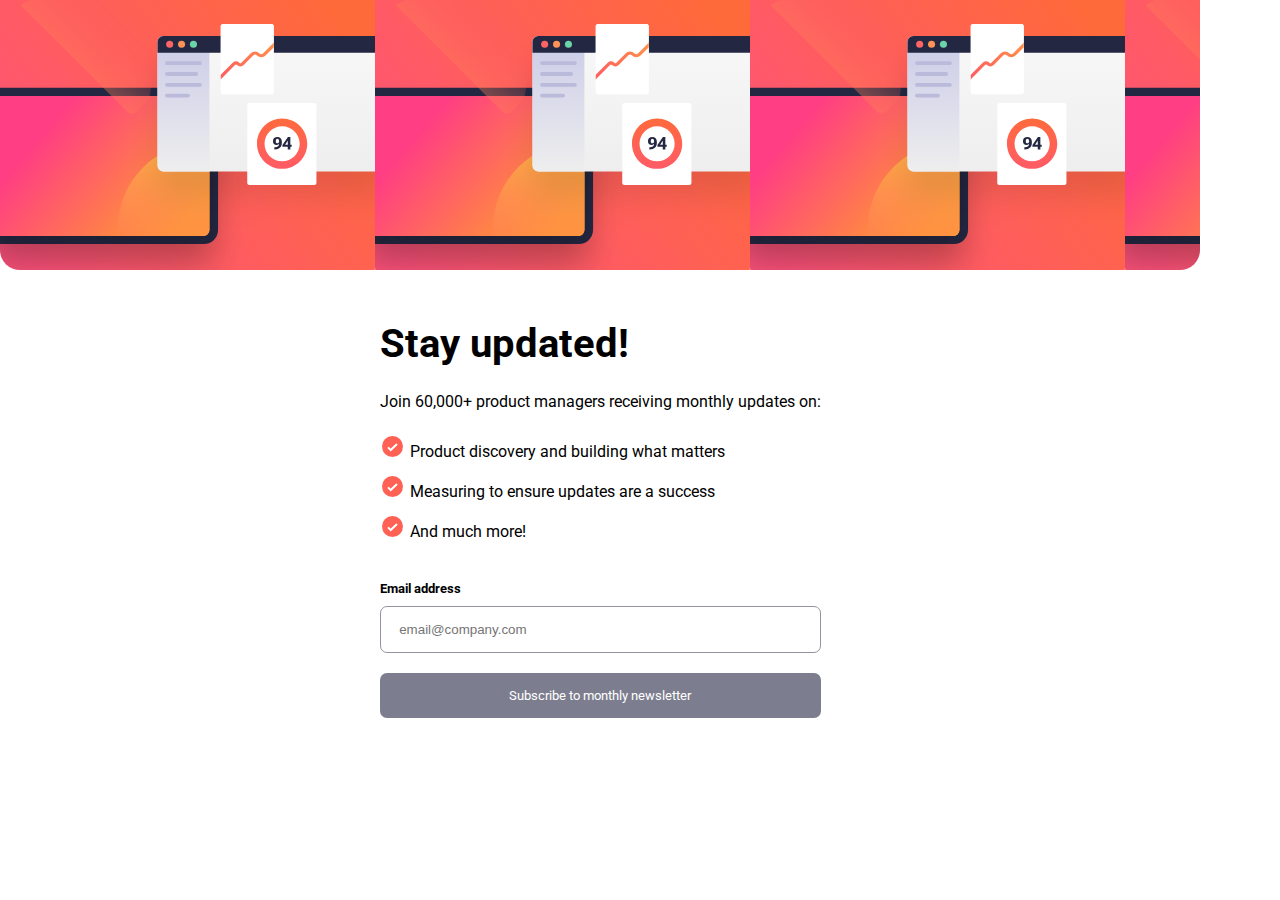
<file: index.html>
<!DOCTYPE html>
<html lang="en">
<head>
  <meta charset="UTF-8">
  <meta name="viewport" content="width=device-width, initial-scale=1.0"> <!-- displays site properly based on user's device -->

  <link rel="icon" type="image/png" sizes="32x32" href="./assets/images/favicon-32x32.png">
  
  <title>Frontend Mentor | Newsletter sign-up form with success message</title>


  <!--Typography-->
  <link rel="preconnect" href="https://fonts.googleapis.com">
  <link rel="preconnect" href="https://fonts.gstatic.com" crossorigin>
  <link href="https://fonts.googleapis.com/css2?family=Roboto:wght@400;700&display=swap" rel="stylesheet">

  <!--Styles-CSS-->
  <link rel="stylesheet" href="assets/css/styles.css">

</head>
<body>

  <!-- Sign-up form start -->



 <div class="container">
  <header class="header">
    <!-- <img class="header__img" src="assets/images/illustration-sign-up-mobile.svg" alt=""> -->
  </header>

  <main class="main">
    <div class="topText">
      <h1>Stay updated!</h1>
      <p>Join 60,000+ product managers receiving monthly updates on:</p>
    </div>
      <div class="benefits">
        <ul class="ulBenefits">
          <li class="ulBenefits__li"> Product discovery and building what matters</li>
          <li class="ulBenefits__li">Measuring to ensure updates are a success</li>
          <li class="ulBenefits__li"> And much more!</li>
        </ul>
      </div>
      <form id="form" class="form">
        <div class="formInfo">
          <div class="errorValidation">
            <label class="formInfo__label" for="email">Email address</label> <p class="errorValidation__p"></p>
          </div>
           
            <input class="formInfo__input " id="email" type="email" placeholder=" email@company.com">
        </div>
        <div class="form__btn">
          <button type="submit" disabled class="submit send" > Subscribe to monthly newsletter  </button>
        </div>
      </form>
  </main>
  
 

 
 </div>



  

 
  
 

 

 

  <!-- Sign-up form end -->

  <!-- Success message start -->

  <!-- Thanks for subscribing!

  A confirmation email has been sent to ash@loremcompany.com. 
  Please open it and click the button inside to confirm your subscription.

  Dismiss message -->

  <!-- Success message end -->
  
  <!--JS-->
  <script src="assets/js/app.js"></script>
</body>
</html>
</file>
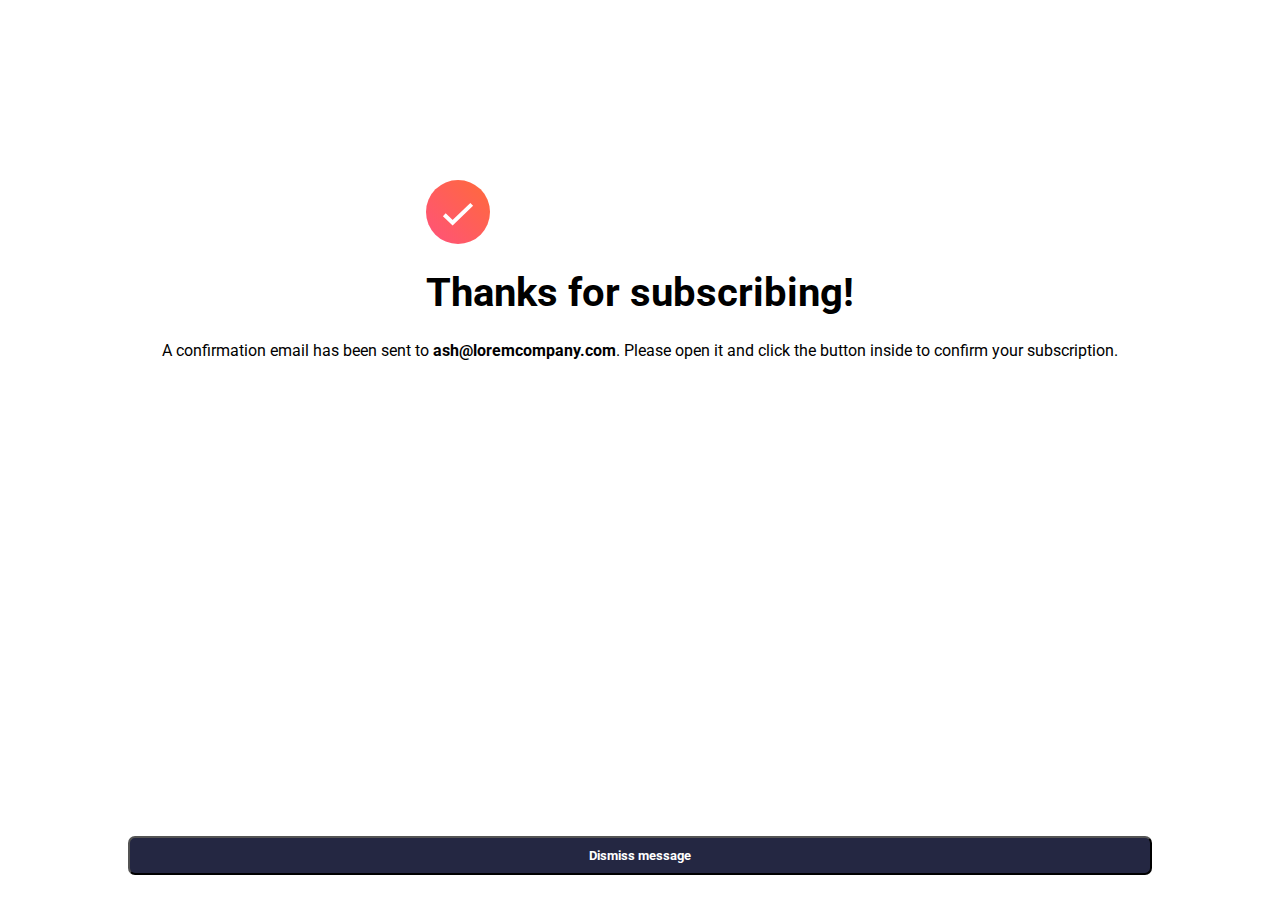
<file: assets/html/succes.html>
<!DOCTYPE html>
<html lang="en">
<head>
  <meta charset="UTF-8">
  <meta name="viewport" content="width=device-width, initial-scale=1.0"> <!-- displays site properly based on user's device -->

  <link rel="icon" type="image/png" sizes="32x32" href="./assets/images/favicon-32x32.png">
  
  <title>Frontend Mentor | Newsletter sign-up form with success message</title>


  <!--Typography-->
  <link rel="preconnect" href="https://fonts.googleapis.com">
  <link rel="preconnect" href="https://fonts.gstatic.com" crossorigin>
  <link href="https://fonts.googleapis.com/css2?family=Roboto:wght@400;700&display=swap" rel="stylesheet">

  <!--Styles-CSS-->
  <link rel="stylesheet" href="/assets/css/styles.css">

</head>
<body>

  <!-- Sign-up form start -->




    <div class="success">

      <section class="successTop">
        <img src="/assets/images/icon-success.svg">
        <h1>
          Thanks for subscribing!
        </h1>
      </section>
    
      <p>
        A confirmation email has been sent to <span>ash@loremcompany.com</span>. 
        Please open it and click the button inside to confirm your subscription.
      </p>
      

      <button class="successBtn" type="button">
        Dismiss message
      </button>

    </div>


  

 
  
 

 

 

  
  <!--JS--> 

  <script src="/assets/js/dismiss.js"></script>
</body>
</html>
</file>
<file: assets/css/styles.css>
:root {


    /*Basic*/
    --white: #FFF;
    --black: #111111;


    /*Primary*/

    --Tomato: hsl(4, 100%, 67%);

    /*Neutral*/

    --DarkSlateGrey: hsl(234, 29%, 20%);
    --DarkSlateGreyOpacity: hsl(234, 29%, 20%, 0.6);
    --CharcoalGrey: hsl(235, 18%, 26%);
    --Grey: hsl(231, 7%, 60%);
    --White: hsl(0, 0%, 100%);


    /*Error color*/

    --errorBackground: #FFE8E6;

    /*Typography*/

    --typo: 'Roboto', sans-serif;


}



html {
    font-size: 62.5%;
    /* 1 rem -10px    */
    box-sizing: border-box;
}

*,
*:before,
*:after {
    box-sizing: inherit;
    padding: 0;
    margin: 0;
}

body {
    font-family: var(--typo);
    font-size: 1.6rem;

}

h1 {
    font-size: 4rem;
}

a {
    text-decoration: none;
}

img {
    max-width: 100%;
    display: block;
}

ul {
    list-style: url(/assets/images/icon-list.svg);
}

.container {
    display: flex;
    flex-direction: column;
    justify-content: center;
    align-items: center;
    max-width: 120rem;

}


/*Header*/

.header {
    background-image: url(/assets/images/illustration-sign-up-mobile.svg);
    border-bottom-right-radius: 2rem;
    border-bottom-left-radius: 2rem;
    height: 27rem;
    width: 100%;
}

@media (min-width: 1440px) {
    body {
        background-color: var(--DarkSlateGrey);
    }


    .header {
        background-image: url(/assets/images/illustration-sign-up-desktop.svg);
        background-position: 100%;
        background-repeat: no-repeat;
        height: 100%;
        border: 1rem solid var(--white);
        border-radius: 2.5rem;
        position: relative;
        order: 1;

    }

    .container {
        display: grid;
        margin: 0 auto;
        margin-top: 20rem;
        border-radius: 0.7rem;
        grid-template-columns: repeat(2, 1fr);
        width: 50%;
        background-color: var(--white);



    }



}

/*Header img*/



/*Main*/

.topText {
    display: flex;
    flex-direction: column;
    margin-top: 2.5rem;
    gap: 2.5rem;
    padding: 2.5rem;
}



.ulBenefits {
    display: flex;
    flex-direction: column;
    padding: 0 2.5rem 0 5.5rem;
    gap: 1.5rem;
}


.form {
    margin-top: 1.5rem;
    padding: 2.5rem;
}

.formInfo {
    display: flex;
    flex-direction: column;
    gap: 1rem;
}

.formInfo__label {
    font-size: 1.3rem;
    font-weight: 700;
}

.formInfo__input {
    padding: 1.5rem;
    border: none;
    border: 0.1rem solid var(--Grey);
    border-radius: 0.7rem;

}


.send {
    margin-top: 2rem;
    width: 100%;
    padding: 1.5rem 0.5rem;
    border: none;
    border-radius: 0.7rem;
    color: var(--white);
    font-family: var(--typo);
    background-color: var(--DarkSlateGreyOpacity);
}

/*Btn disabled*/

.sendStyle {
    background-color: var(--DarkSlateGrey);
    cursor: pointer;
}

/*Success*/



.success {
    display: flex;
    flex-direction: column;
    align-items: center;
    justify-content: center;
    padding: 2.5rem;
    gap: 2.5rem;
    height: 60vh;
}


.success h1 {
    margin-top: 2.5rem;

}

.success span {
    font-weight: 700;
}

.successBtn {
    position: fixed;
    bottom: 0;
    margin-bottom: 2.5rem;
    background-color: var(--DarkSlateGrey);
    width: 80%;
    padding: 1rem;
    color: var(--white);
    font-family: var(--typo);
    border-radius: 0.7rem;
    font-weight: 700;
    cursor: pointer;
}


.successBtn:hover {
    background: linear-gradient(to right, hsl(4, 100%, 67%), #FFA07A);
    border: none;
}



@media (min-width: 1440px) {
    .success {
        display: grid;
        background-color: var(--white);
        width: 30%;
        margin: 0 auto;
        border-radius: 2rem;
        margin-top: 20rem;
        padding: 5rem;
    }

    .success h1 {
        font-size: 5rem;
    }

    .successBtn {
        position: relative;
        width: 100%;
        padding: 1.5rem;
    }
}



/*Error*/


.error {
    background-color: var(--errorBackground);
    border: none;
    border-color: var(--Tomato);
    color: var(--Tomato);

}

.error::placeholder {
    color: var(--Tomato);
}

.errorValidation {
    display: flex;
    justify-content: space-between;
}


.errorColor {
    color: var(--Tomato);
}
</file>
